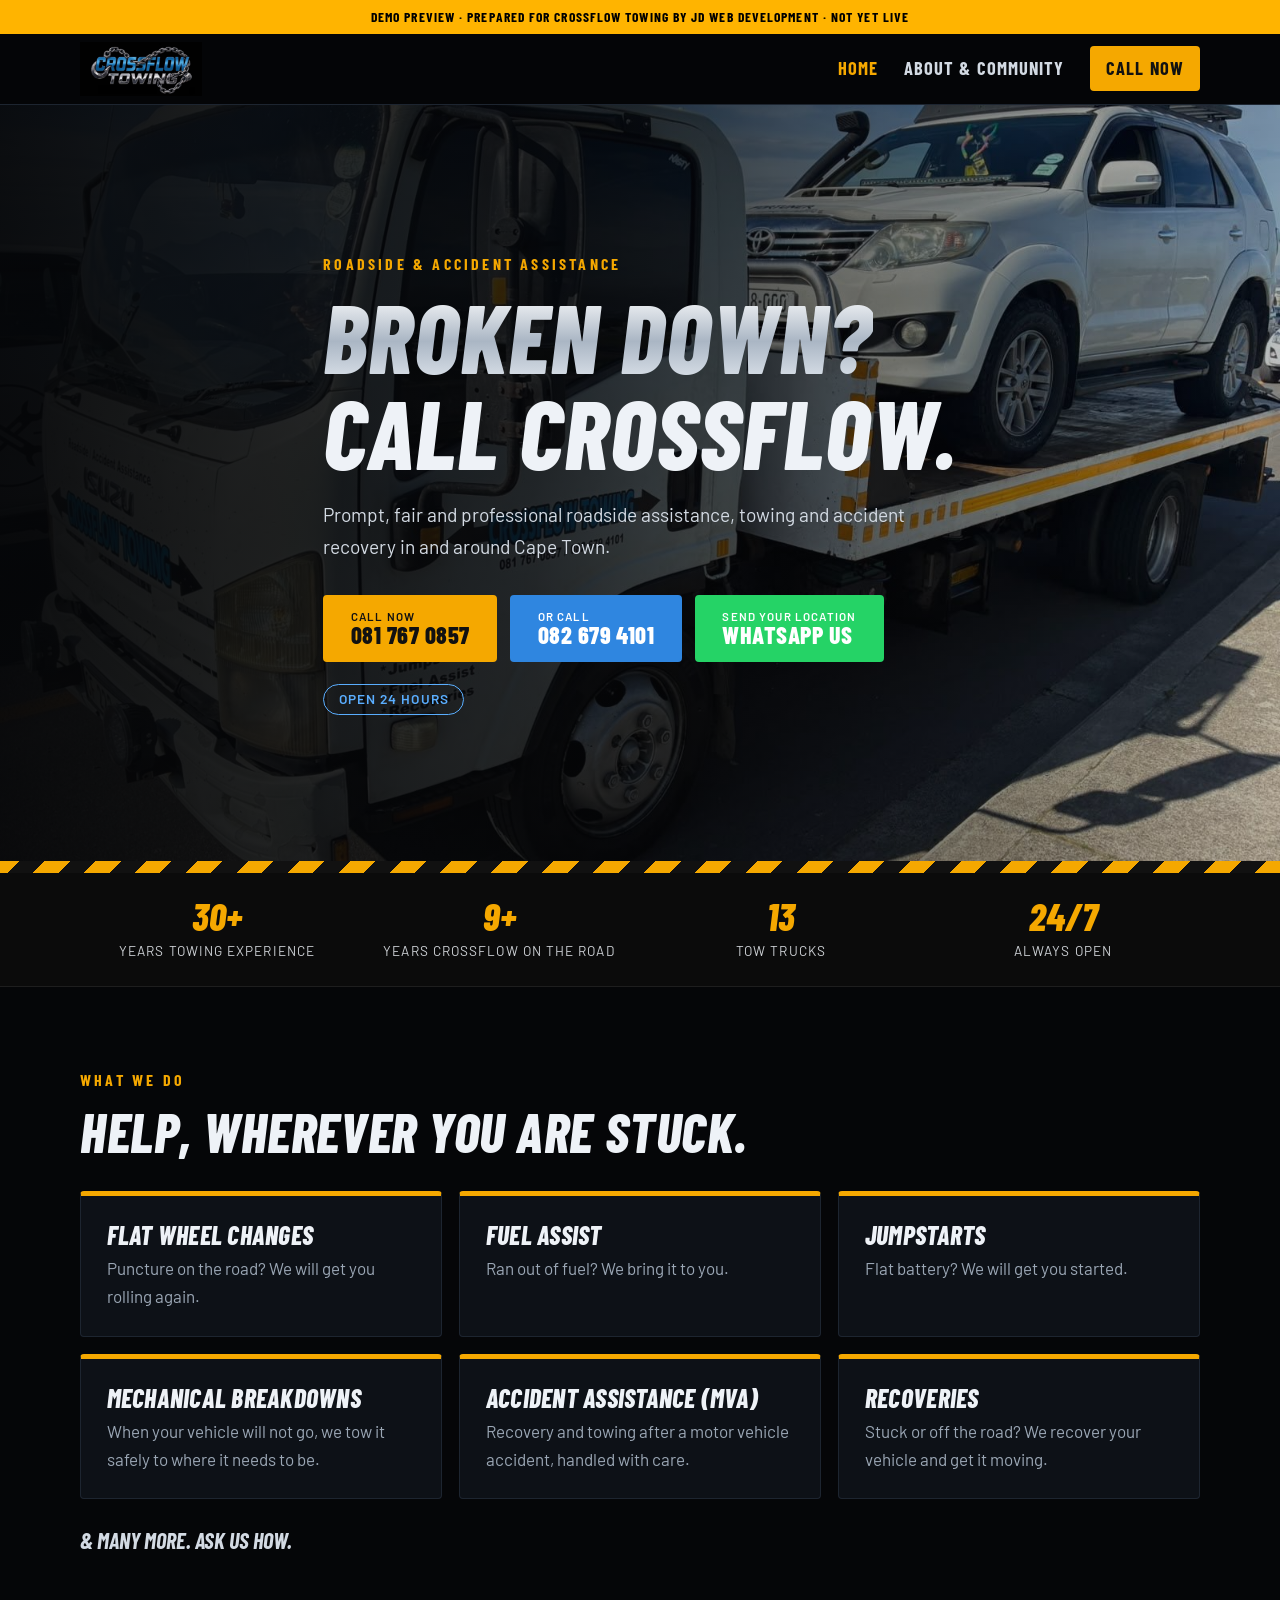
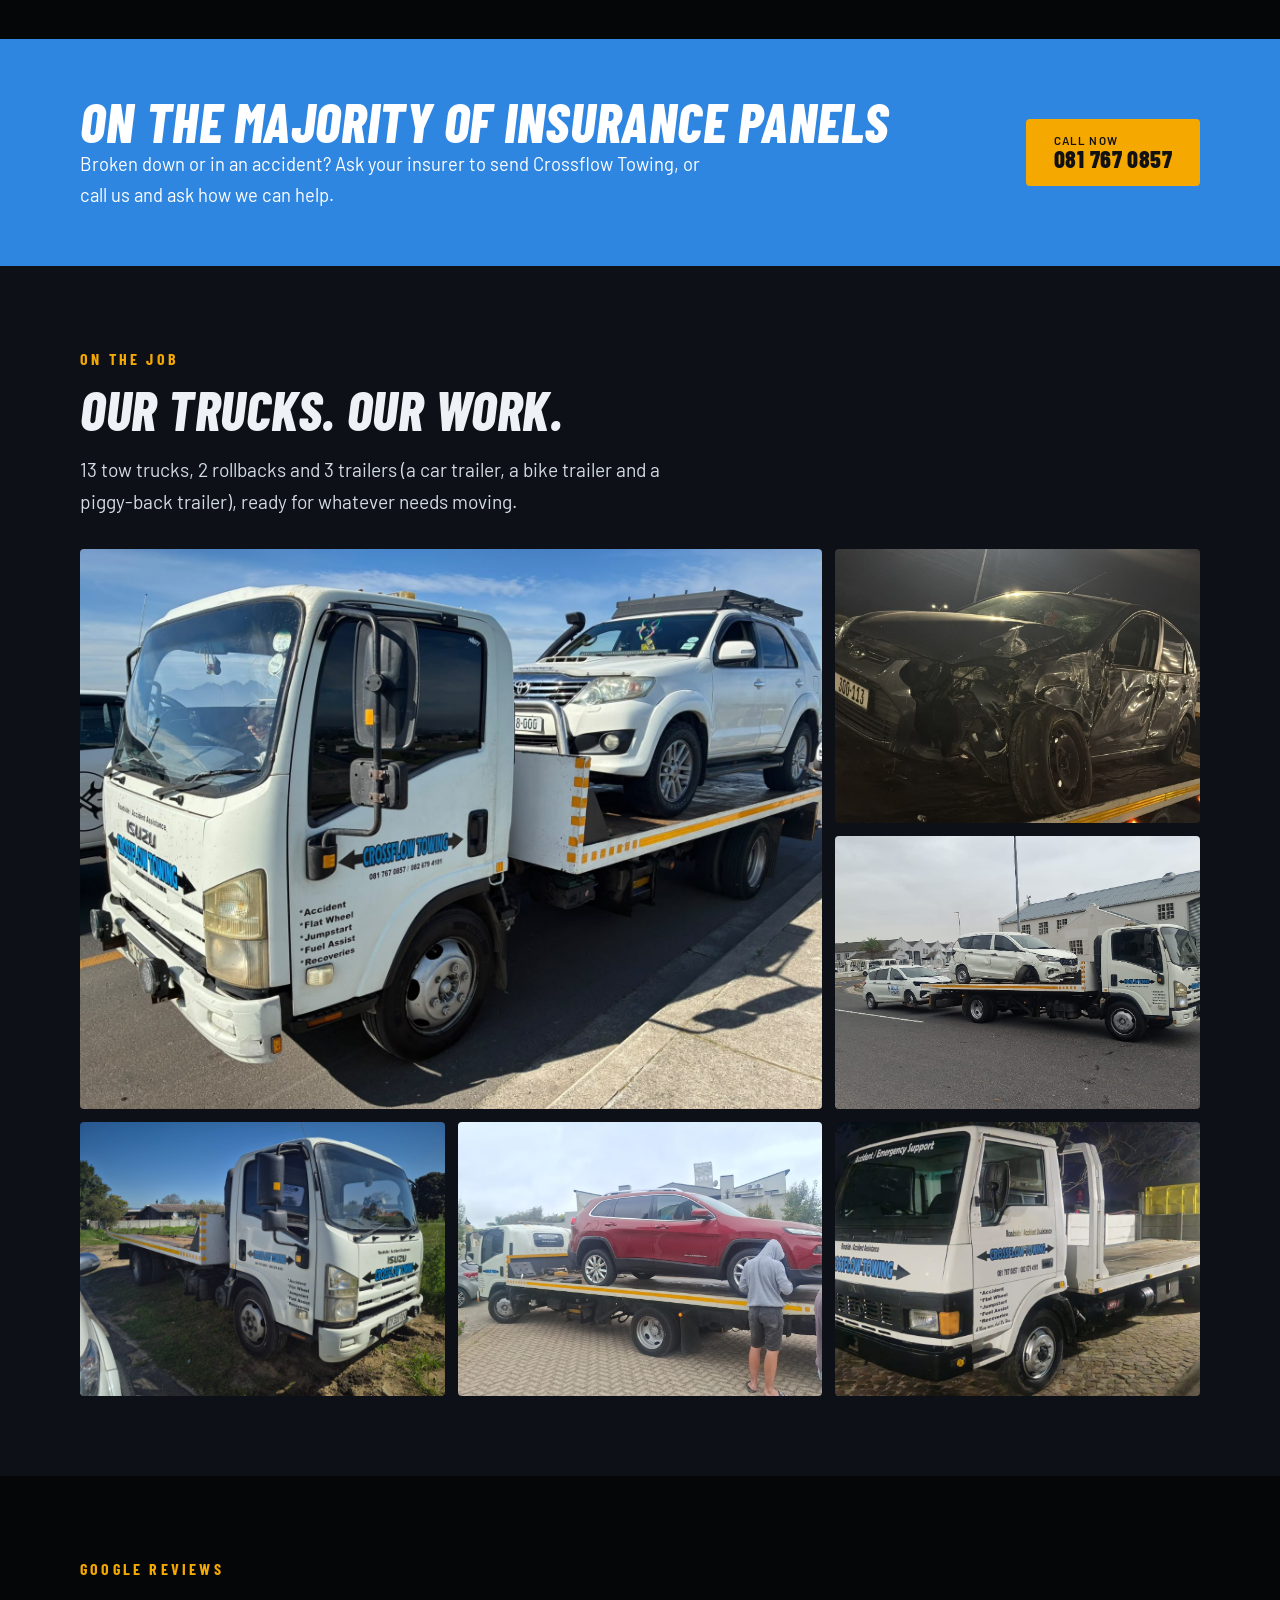
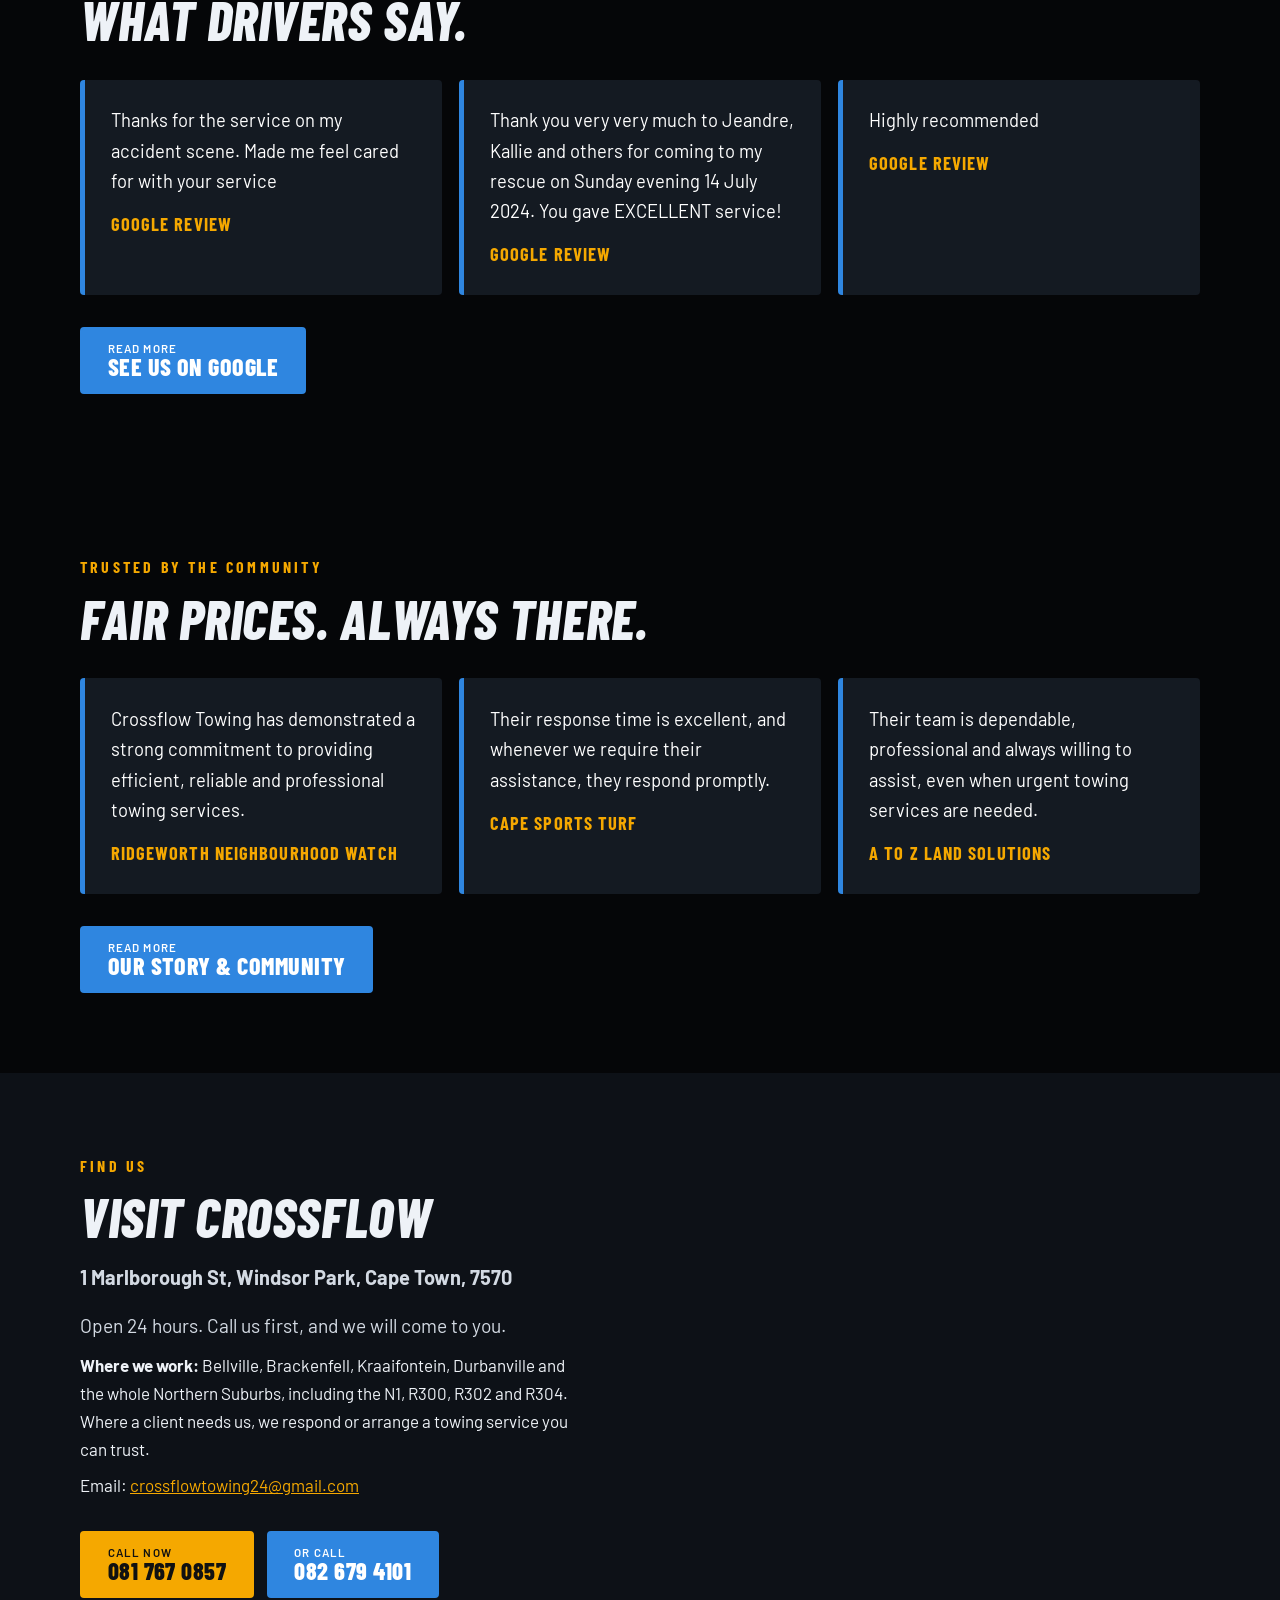
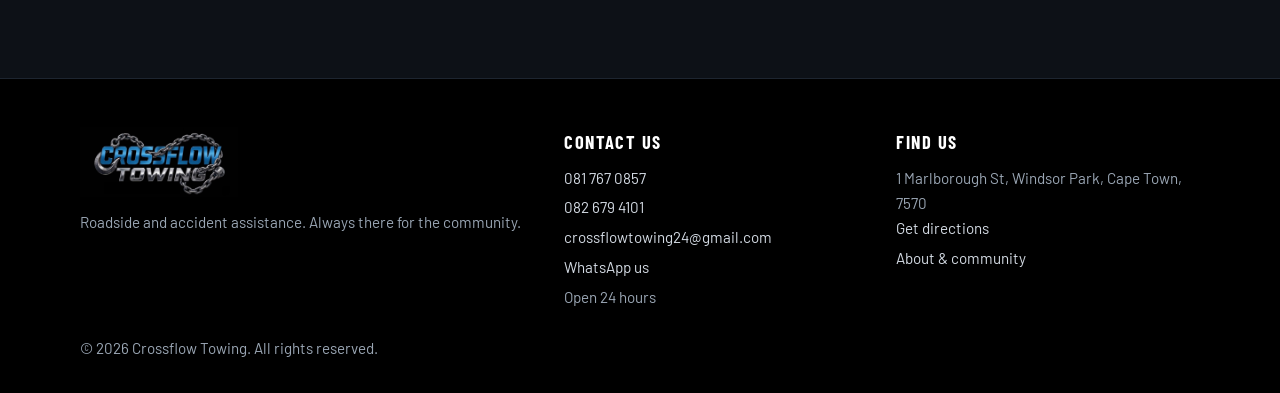
<file: index.html>
<!DOCTYPE html>
<html lang="en"><head><meta charset="utf-8"><meta name="viewport" content="width=device-width, initial-scale=1">
<title>Crossflow Towing | Roadside & Accident Assistance, Cape Town</title><meta name="description" content="Crossflow Towing: roadside assistance, towing, flat wheels, fuel assist, jumpstarts, mechanical breakdowns and accident recovery in Cape Town and the Northern Suburbs. On the majority of insurance panels."><link rel="icon" href="logo.png">
<meta property="og:type" content="website"><meta property="og:title" content="Crossflow Towing | 24-hour roadside & accident assistance"><meta property="og:description" content="Towing, jumpstarts, fuel assist, flat wheels and accident recovery in Cape Town. Open 24 hours. On the majority of insurance panels."><meta property="og:url" content="https://crossflow-towing.jamiedreyer7.workers.dev/"><meta property="og:image" content="https://crossflow-towing.jamiedreyer7.workers.dev/truck-hero.jpg"><meta name="twitter:card" content="summary_large_image"><meta name="theme-color" content="#000000">
<link rel="preconnect" href="https://fonts.googleapis.com"><link rel="preconnect" href="https://fonts.gstatic.com" crossorigin>
<link href="https://fonts.googleapis.com/css2?family=Barlow+Condensed:ital,wght@0,700;1,700;1,800&family=Barlow:wght@400;600&display=swap" rel="stylesheet">
<link rel="stylesheet" href="style.css"></head><body>
<!-- DEMO RIBBON START: delete this block at launch -->
<div style="background:#ffb400;color:#000;text-align:center;font-family:var(--head);font-weight:700;letter-spacing:.08em;text-transform:uppercase;font-size:.85rem;line-height:1.3;padding:.5rem 1rem">Demo preview &middot; Prepared for Crossflow Towing by JD Web Development &middot; Not yet live</div>
<!-- DEMO RIBBON END -->
<header><div class="wrap"><a href="index.html" aria-label="Crossflow Towing home"><img src="logo.png" alt="Crossflow Towing"></a>
<nav><a href="index.html" aria-current="page" class="keep">Home</a><a href="about.html" class="keep">About &amp; community</a><a class="call" href="tel:+27817670857">Call now</a></nav></div></header>
<main>
<div class="hero"><div class="wrap"><span class="eyebrow">Roadside &amp; accident assistance</span>
<h1><span class="chrome">Broken down?</span><br>Call Crossflow.</h1>
<p class="lead">Prompt, fair and professional roadside assistance, towing and accident recovery in and around Cape Town.</p>
<div class="cta"><a class="btn" href="tel:+27817670857"><small>Call now</small>081 767 0857</a><a class="btn blue" href="tel:+27826794101"><small>Or call</small>082 679 4101</a><a class="btn" href="https://wa.me/27817670857?text=Hi%20Crossflow%2C%20I%20need%20roadside%20assistance.%20I%27ll%20send%20my%20location%20pin." target="_blank" rel="noopener" style="background:#25D366;color:#fff;border-color:#25D366"><small>Send your location</small>WhatsApp us</a></div><span class="badge">Open 24 hours</span></div></div>
<div class="hazard"></div>
<div style="background:#0b0b0b;border-bottom:1px solid rgba(255,255,255,.08)"><div class="wrap" style="display:grid;grid-template-columns:repeat(auto-fit,minmax(130px,1fr));gap:.5rem;padding-top:1.1rem;padding-bottom:1.1rem"><div style="text-align:center;padding:.4rem .5rem"><div style="font-family:var(--head);font-size:2.4rem;line-height:1;font-weight:800;font-style:italic;color:var(--amber)">30+</div><div style="font-size:.85rem;letter-spacing:.08em;text-transform:uppercase;opacity:.85;margin-top:.3rem">Years towing experience</div></div><div style="text-align:center;padding:.4rem .5rem"><div style="font-family:var(--head);font-size:2.4rem;line-height:1;font-weight:800;font-style:italic;color:var(--amber)">9+</div><div style="font-size:.85rem;letter-spacing:.08em;text-transform:uppercase;opacity:.85;margin-top:.3rem">Years Crossflow on the road</div></div><div style="text-align:center;padding:.4rem .5rem"><div style="font-family:var(--head);font-size:2.4rem;line-height:1;font-weight:800;font-style:italic;color:var(--amber)">13</div><div style="font-size:.85rem;letter-spacing:.08em;text-transform:uppercase;opacity:.85;margin-top:.3rem">Tow trucks</div></div><div style="text-align:center;padding:.4rem .5rem"><div style="font-family:var(--head);font-size:2.4rem;line-height:1;font-weight:800;font-style:italic;color:var(--amber)">24/7</div><div style="font-size:.85rem;letter-spacing:.08em;text-transform:uppercase;opacity:.85;margin-top:.3rem">Always open</div></div></div></div>
<section><div class="wrap"><span class="eyebrow">What we do</span><h2>Help, wherever you are stuck.</h2>
<div class="grid3">
<div class="card"><h3>Flat wheel changes</h3><p>Puncture on the road? We will get you rolling again.</p></div>
<div class="card"><h3>Fuel assist</h3><p>Ran out of fuel? We bring it to you.</p></div>
<div class="card"><h3>Jumpstarts</h3><p>Flat battery? We will get you started.</p></div>
<div class="card"><h3>Mechanical breakdowns</h3><p>When your vehicle will not go, we tow it safely to where it needs to be.</p></div>
<div class="card"><h3>Accident assistance (MVA)</h3><p>Recovery and towing after a motor vehicle accident, handled with care.</p></div>
<div class="card"><h3>Recoveries</h3><p>Stuck or off the road? We recover your vehicle and get it moving.</p></div>
</div><p class="more">&amp; many more. Ask us how.</p></div></section>
<div class="band"><div class="wrap"><div><h2>On the majority of insurance panels</h2><p>Broken down or in an accident? Ask your insurer to send Crossflow Towing, or call us and ask how we can help.</p></div>
<a class="btn" href="tel:+27817670857"><small>Call now</small>081 767 0857</a></div></div>
<section class="panel"><div class="wrap"><span class="eyebrow">On the job</span><h2>Our trucks. Our work.</h2>
<p class="lead" style="margin-bottom:1.2rem">13 tow trucks, 2 rollbacks and 3 trailers (a car trailer, a bike trailer and a piggy-back trailer), ready for whatever needs moving.</p>
<div class="gallery">
<img src="truck-hero.jpg" alt="Crossflow Towing flatbed truck carrying a white Toyota Fortuner" loading="lazy">
<img src="accident-night.jpg" alt="Accident-damaged car recovered at night on a Crossflow Towing flatbed" loading="lazy">
<img src="two-cars.jpg" alt="Crossflow Towing truck carrying two vehicles" loading="lazy">
<img src="fleet-isuzu.jpg" alt="Crossflow Towing Isuzu flatbed truck" loading="lazy">
<img src="suv-recovery.jpg" alt="Crossflow Towing truck transporting a red Jeep Cherokee" loading="lazy">
<img src="fleet-tata.jpg" alt="Crossflow Towing Tata flatbed truck" loading="lazy">
</div></div></section>
<section><div class="wrap"><span class="eyebrow">Google reviews</span><h2>What drivers say.</h2>
<div class="trust">
<div class="quote"><p>Thanks for the service on my accident scene. Made me feel cared for with your service</p><cite>Google review</cite></div>
<div class="quote"><p>Thank you very very much to Jeandre, Kallie and others for coming to my rescue on Sunday evening 14 July 2024. You gave EXCELLENT service!</p><cite>Google review</cite></div>
<div class="quote"><p>Highly recommended</p><cite>Google review</cite></div></div>
<div class="cta"><a class="btn blue" href="https://www.google.com/maps/search/?api=1&amp;query=Crossflow+Towing&amp;query_place_id=ChIJxw__L81RzB0R3WrEy9-el8g" target="_blank" rel="noopener"><small>Read more</small>See us on Google</a></div></div></section>
<section><div class="wrap"><span class="eyebrow">Trusted by the community</span><h2>Fair prices. Always there.</h2>
<div class="trust"><div class="quote"><p>Crossflow Towing has demonstrated a strong commitment to providing efficient, reliable and professional towing services.</p><cite>Ridgeworth Neighbourhood Watch</cite></div>
<div class="quote"><p>Their response time is excellent, and whenever we require their assistance, they respond promptly.</p><cite>Cape Sports Turf</cite></div>
<div class="quote"><p>Their team is dependable, professional and always willing to assist, even when urgent towing services are needed.</p><cite>A to Z Land Solutions</cite></div></div>
<div class="cta"><a class="btn blue" href="about.html"><small>Read more</small>Our story &amp; community</a></div></div></section>
<section class="panel" id="find"><div class="wrap find"><div><span class="eyebrow">Find us</span><h2>Visit Crossflow</h2>
<address><strong>1 Marlborough St, Windsor Park, Cape Town, 7570</strong></address><p class="lead">Open 24 hours. Call us first, and we will come to you.</p>
<p style="margin-top:.6rem"><strong>Where we work:</strong> Bellville, Brackenfell, Kraaifontein, Durbanville and the whole Northern Suburbs, including the N1, R300, R302 and R304. Where a client needs us, we respond or arrange a towing service you can trust.</p>
<p style="margin-top:.5rem">Email: <a href="mailto:crossflowtowing24@gmail.com" style="color:var(--amber);word-break:break-all">crossflowtowing24@gmail.com</a></p><div class="cta"><a class="btn" href="tel:+27817670857"><small>Call now</small>081 767 0857</a><a class="btn blue" href="tel:+27826794101"><small>Or call</small>082 679 4101</a></div></div>
<iframe class="map" title="Map showing Crossflow Towing at 1 Marlborough St, Windsor Park" loading="lazy" referrerpolicy="no-referrer-when-downgrade" src="https://www.google.com/maps?q=Crossflow+Towing%2C+1+Marlborough+St%2C+Windsor+Park%2C+Cape+Town%2C+7570&amp;output=embed"></iframe></div></section>
</main>
<footer><div class="wrap"><div class="fgrid">
<div><img src="logo.png" alt="Crossflow Towing"><p>Roadside and accident assistance. Always there for the community.</p></div>
<div><h4>Contact us</h4><a href="tel:+27817670857">081 767 0857</a><a href="tel:+27826794101">082 679 4101</a><a href="mailto:crossflowtowing24@gmail.com" style="word-break:break-all">crossflowtowing24@gmail.com</a><a href="https://wa.me/27817670857?text=Hi%20Crossflow%2C%20I%20need%20roadside%20assistance.%20I%27ll%20send%20my%20location%20pin." target="_blank" rel="noopener">WhatsApp us</a><p>Open 24 hours</p></div>
<div><h4>Find us</h4><p>1 Marlborough St, Windsor Park, Cape Town, 7570</p><a href="https://www.google.com/maps/search/?api=1&amp;query=Crossflow+Towing&amp;query_place_id=ChIJxw__L81RzB0R3WrEy9-el8g" target="_blank" rel="noopener">Get directions</a><a href="about.html">About &amp; community</a></div>
</div><p>&copy; <span id="yr">2026</span> Crossflow Towing. All rights reserved.</p></div></footer>
<div class="callbar"><a href="tel:+27817670857">Call 081 767 0857</a><a href="https://wa.me/27817670857?text=Hi%20Crossflow%2C%20I%20need%20roadside%20assistance.%20I%27ll%20send%20my%20location%20pin." target="_blank" rel="noopener" style="background:#25D366;color:#fff">WhatsApp us</a></div>
<script>document.getElementById("yr").textContent=new Date().getFullYear();</script></body></html>
</file>
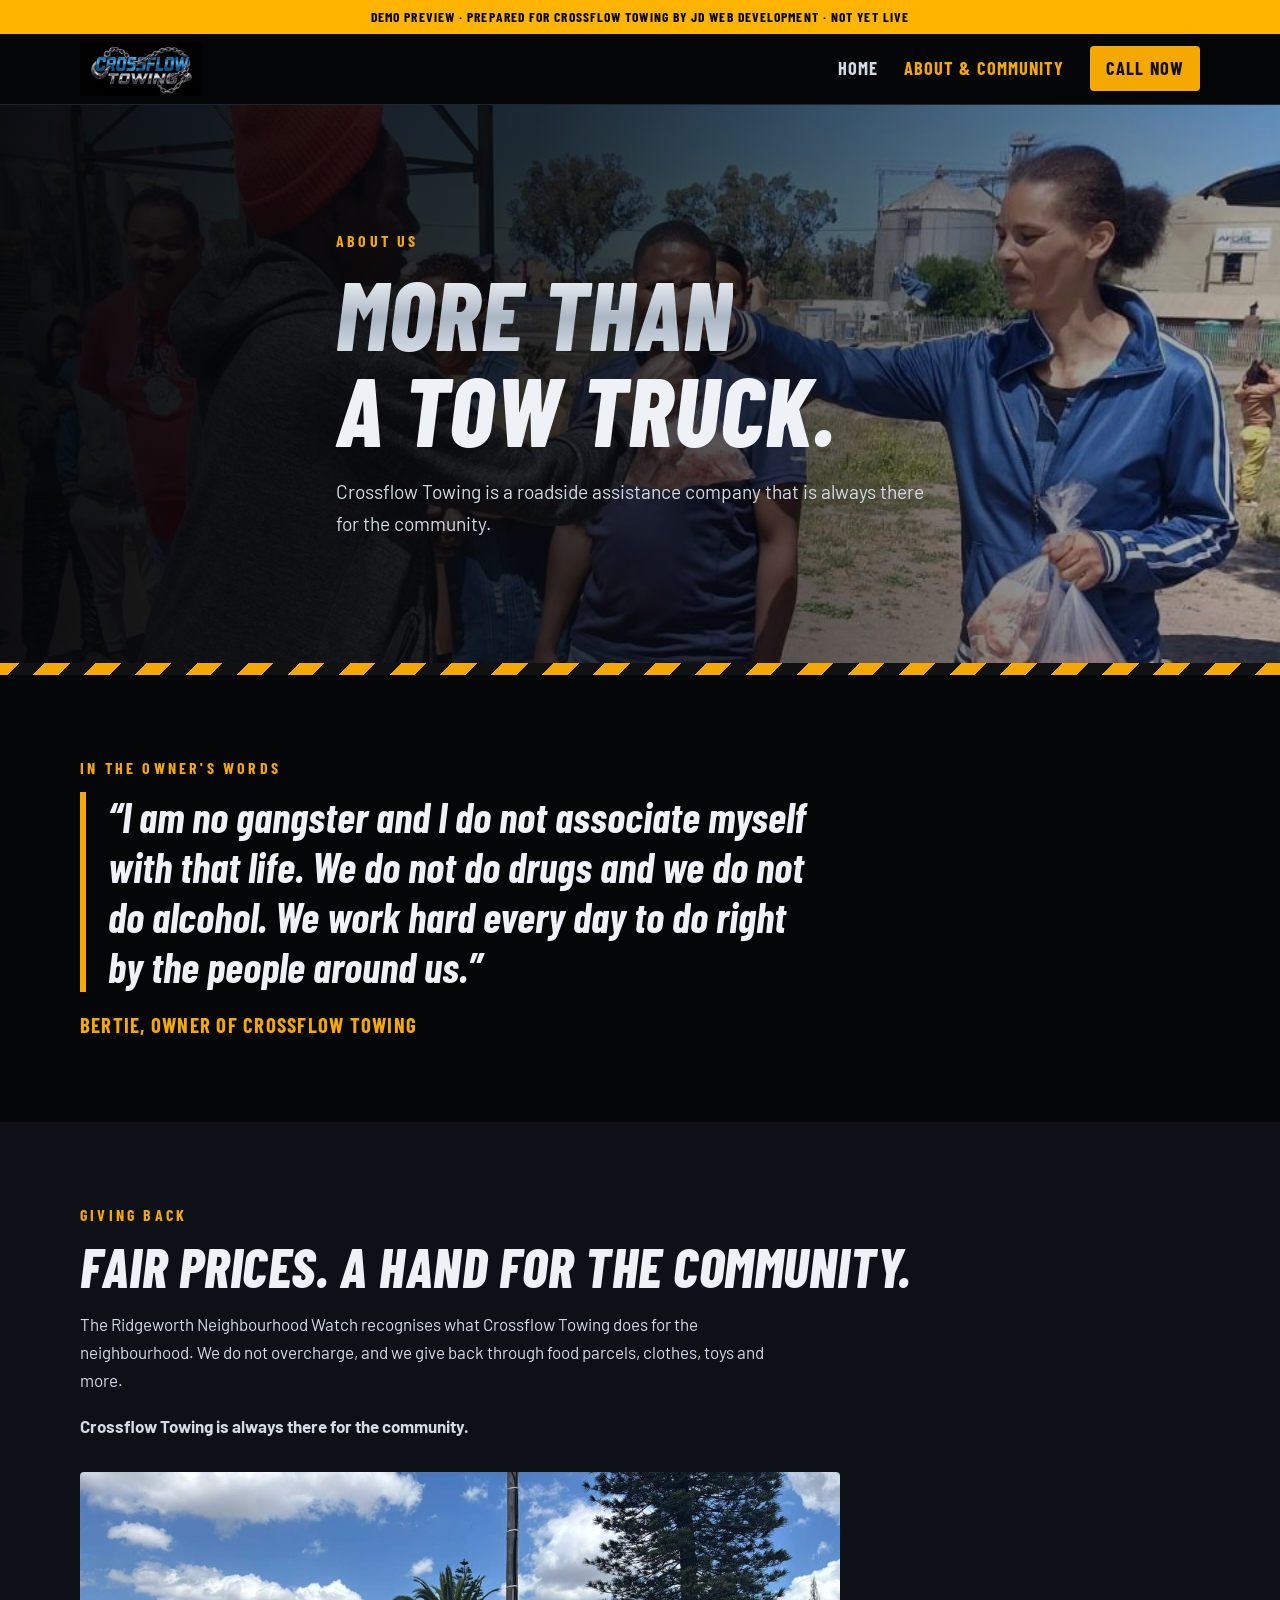
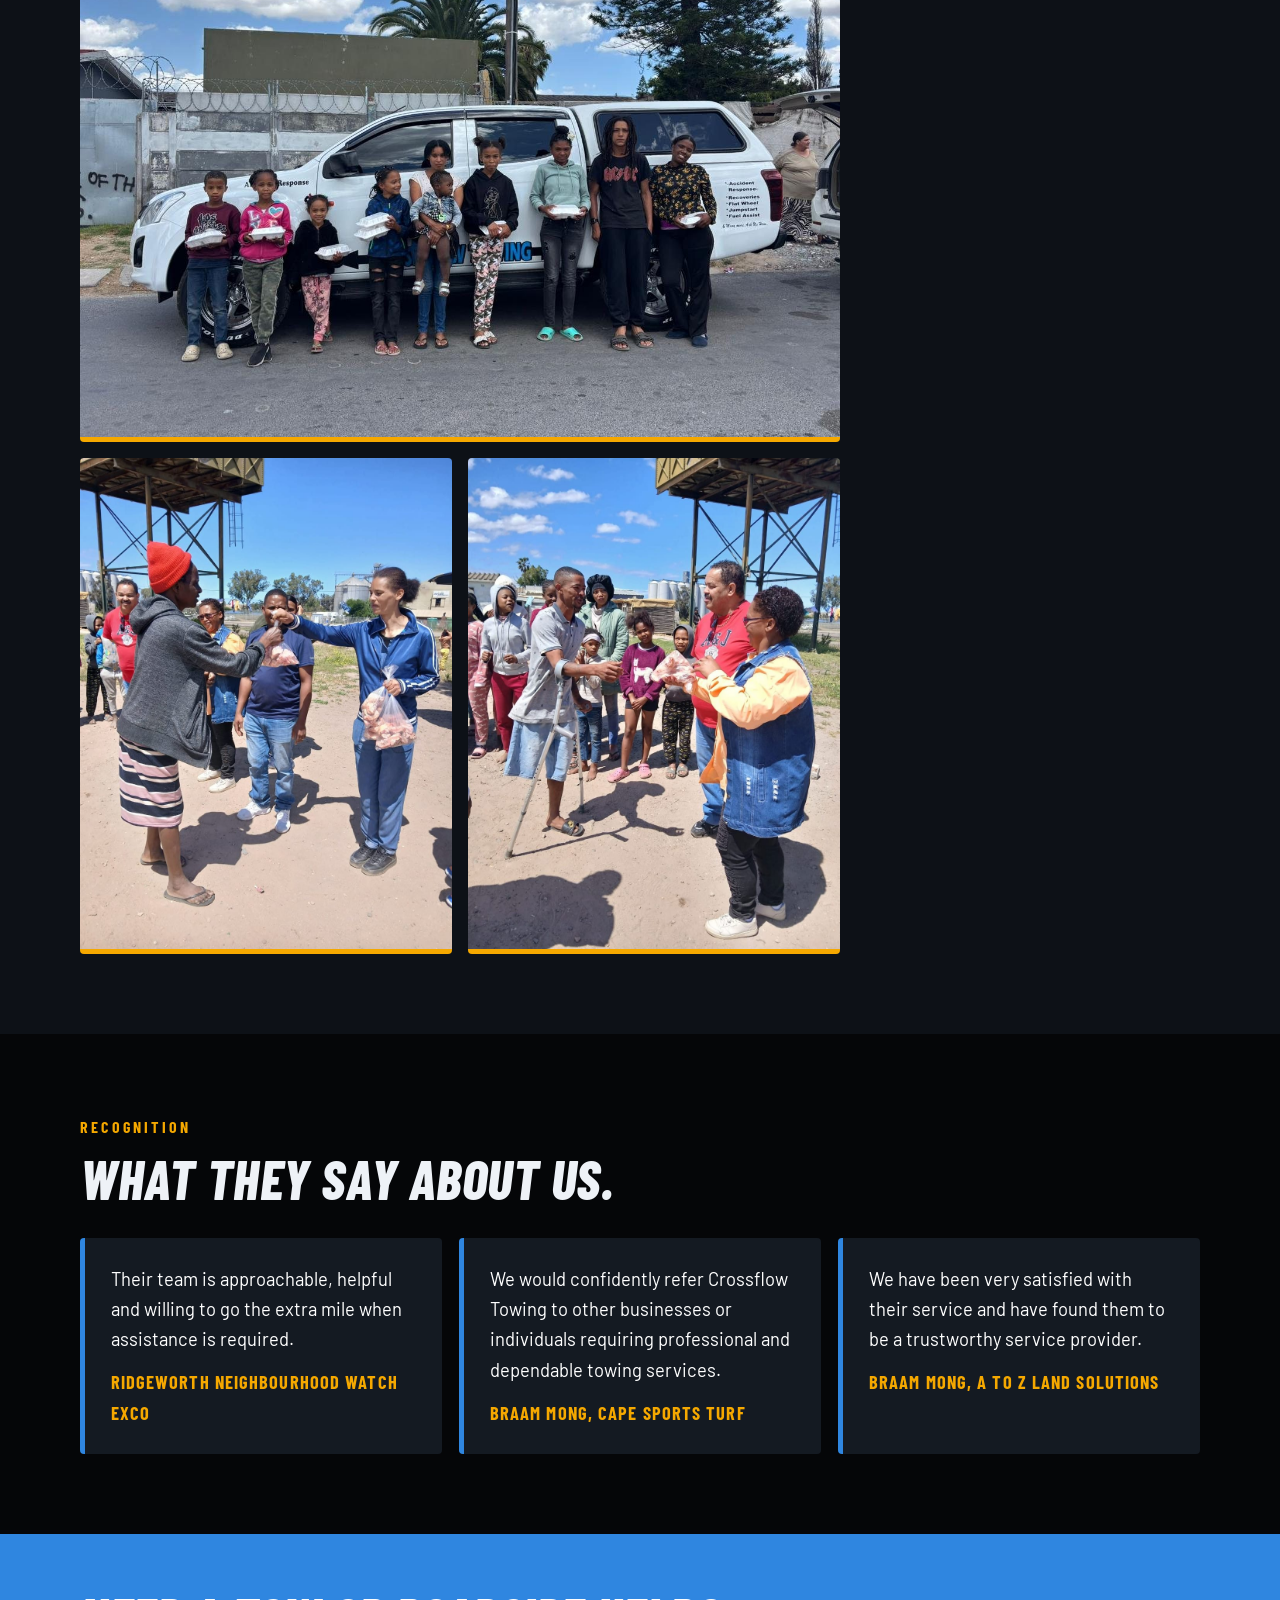
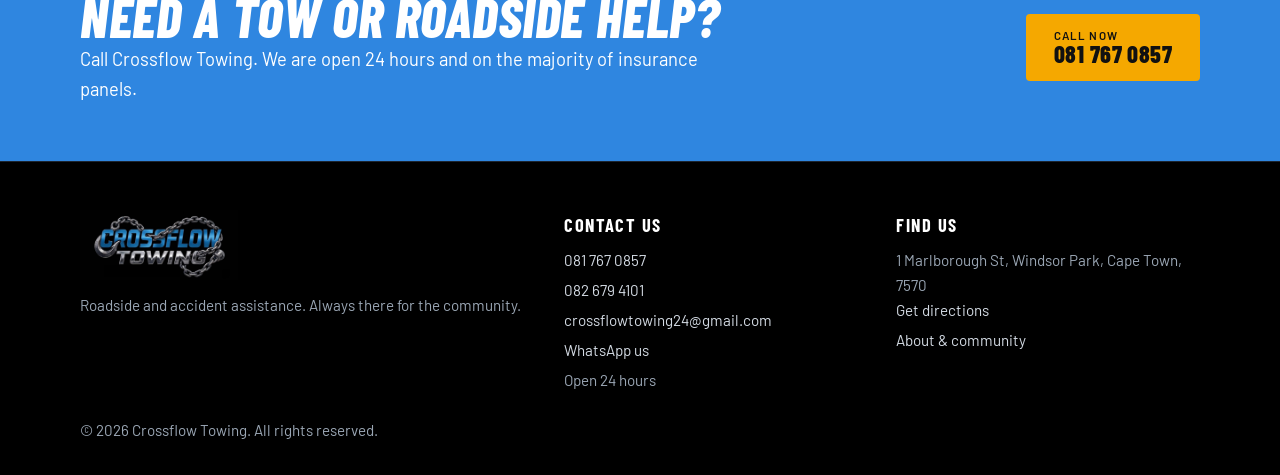
<file: about.html>
<!DOCTYPE html>
<html lang="en"><head><meta charset="utf-8"><meta name="viewport" content="width=device-width, initial-scale=1">
<title>About Us & Community | Crossflow Towing</title><meta name="description" content="Crossflow Towing is a roadside assistance company that gives back to the community through food parcels, clothes and toys, and is recommended by the Ridgeworth Neighbourhood Watch."><link rel="icon" href="logo.png">
<meta property="og:type" content="website"><meta property="og:title" content="About Crossflow Towing | Always there for the community"><meta property="og:description" content="More than a tow truck: fair prices, and food parcels, clothes and toys for the community."><meta property="og:url" content="https://crossflow-towing.jamiedreyer7.workers.dev/about.html"><meta property="og:image" content="https://crossflow-towing.jamiedreyer7.workers.dev/truck-hero.jpg"><meta name="twitter:card" content="summary_large_image"><meta name="theme-color" content="#000000">
<link rel="preconnect" href="https://fonts.googleapis.com"><link rel="preconnect" href="https://fonts.gstatic.com" crossorigin>
<link href="https://fonts.googleapis.com/css2?family=Barlow+Condensed:ital,wght@0,700;1,700;1,800&family=Barlow:wght@400;600&display=swap" rel="stylesheet">
<link rel="stylesheet" href="style.css"></head><body>
<!-- DEMO RIBBON START: delete this block at launch -->
<div style="background:#ffb400;color:#000;text-align:center;font-family:var(--head);font-weight:700;letter-spacing:.08em;text-transform:uppercase;font-size:.85rem;line-height:1.3;padding:.5rem 1rem">Demo preview &middot; Prepared for Crossflow Towing by JD Web Development &middot; Not yet live</div>
<!-- DEMO RIBBON END -->
<header><div class="wrap"><a href="index.html" aria-label="Crossflow Towing home"><img src="logo.png" alt="Crossflow Towing"></a>
<nav><a href="index.html" class="keep">Home</a><a href="about.html" aria-current="page" class="keep">About &amp; community</a><a class="call" href="tel:+27817670857">Call now</a></nav></div></header>
<main>
<div class="hero" style="min-height:62vh;background-image:url(community-1.jpg);background-position:center 30%"><div class="wrap"><span class="eyebrow">About us</span>
<h1><span class="chrome">More than</span><br>a tow truck.</h1>
<p class="lead">Crossflow Towing is a roadside assistance company that is always there for the community.</p></div></div>
<div class="hazard"></div>
<section><div class="wrap"><span class="eyebrow">In the owner's words</span>
<p class="big">&ldquo;I am no gangster and I do not associate myself with that life. We do not do drugs and we do not do alcohol. We work hard every day to do right by the people around us.&rdquo;</p>
<p style="margin-top:1rem;color:var(--amber);font-family:var(--head);font-size:1.3rem;letter-spacing:.06em;text-transform:uppercase;font-weight:700">Bertie, owner of Crossflow Towing</p></div></section>
<section class="panel"><div class="wrap"><span class="eyebrow">Giving back</span><h2>Fair prices. A hand for the community.</h2>
<div class="prose"><p>The Ridgeworth Neighbourhood Watch recognises what Crossflow Towing does for the neighbourhood. We do not overcharge, and we give back through food parcels, clothes, toys and more.</p>
<p><strong>Crossflow Towing is always there for the community.</strong></p></div>
<div class="pics"><img class="wide" src="community-3.jpg" alt="Children and community members with food parcels in front of a Crossflow Towing vehicle" loading="lazy"><img src="community-1.jpg" alt="Crossflow Towing team handing out food parcels to the community" loading="lazy"><img src="community-2.jpg" alt="Community members receiving food from the Crossflow Towing team" loading="lazy"></div></div></section>
<section><div class="wrap"><span class="eyebrow">Recognition</span><h2>What they say about us.</h2>
<div class="trust">
<div class="quote"><p>Their team is approachable, helpful and willing to go the extra mile when assistance is required.</p><cite>Ridgeworth Neighbourhood Watch Exco</cite></div>
<div class="quote"><p>We would confidently refer Crossflow Towing to other businesses or individuals requiring professional and dependable towing services.</p><cite>Braam Mong, Cape Sports Turf</cite></div>
<div class="quote"><p>We have been very satisfied with their service and have found them to be a trustworthy service provider.</p><cite>Braam Mong, A to Z Land Solutions</cite></div></div></div></section>
<div class="band"><div class="wrap"><div><h2>Need a tow or roadside help?</h2><p>Call Crossflow Towing. We are open 24 hours and on the majority of insurance panels.</p></div>
<a class="btn" href="tel:+27817670857"><small>Call now</small>081 767 0857</a></div></div>
</main>
<footer><div class="wrap"><div class="fgrid">
<div><img src="logo.png" alt="Crossflow Towing"><p>Roadside and accident assistance. Always there for the community.</p></div>
<div><h4>Contact us</h4><a href="tel:+27817670857">081 767 0857</a><a href="tel:+27826794101">082 679 4101</a><a href="mailto:crossflowtowing24@gmail.com" style="word-break:break-all">crossflowtowing24@gmail.com</a><a href="https://wa.me/27817670857?text=Hi%20Crossflow%2C%20I%20need%20roadside%20assistance.%20I%27ll%20send%20my%20location%20pin." target="_blank" rel="noopener">WhatsApp us</a><p>Open 24 hours</p></div>
<div><h4>Find us</h4><p>1 Marlborough St, Windsor Park, Cape Town, 7570</p><a href="https://www.google.com/maps/search/?api=1&amp;query=Crossflow+Towing&amp;query_place_id=ChIJxw__L81RzB0R3WrEy9-el8g" target="_blank" rel="noopener">Get directions</a><a href="about.html">About &amp; community</a></div>
</div><p>&copy; <span id="yr">2026</span> Crossflow Towing. All rights reserved.</p></div></footer>
<div class="callbar"><a href="tel:+27817670857">Call 081 767 0857</a><a href="https://wa.me/27817670857?text=Hi%20Crossflow%2C%20I%20need%20roadside%20assistance.%20I%27ll%20send%20my%20location%20pin." target="_blank" rel="noopener" style="background:#25D366;color:#fff">WhatsApp us</a></div>
<script>document.getElementById("yr").textContent=new Date().getFullYear();</script></body></html>
</file>
<file: style.css>
:root{--black:#050608;--panel:#0d1117;--panel2:#141a22;--blue:#2f86e0;--blue2:#5aaeff;--silver:#d3dae3;--muted:#9aa6b4;--amber:#f5a800;
--head:'Barlow Condensed','Arial Narrow',Impact,sans-serif;--body:'Barlow','Segoe UI',Arial,sans-serif}
*{box-sizing:border-box;margin:0}
html{scroll-behavior:smooth}
body{background:var(--black);color:#eef2f7;font-family:var(--body);font-size:1.0625rem;line-height:1.65;padding-bottom:72px}
img{max-width:100%;display:block}a{color:inherit}
:focus-visible{outline:3px solid var(--amber);outline-offset:3px}
.wrap{max-width:1160px;margin:0 auto;padding:0 1.25rem}
h1,h2,h3{font-family:var(--head);text-transform:uppercase;font-style:italic;font-weight:800;line-height:1;letter-spacing:.01em}
h1{font-size:clamp(3rem,10vw,6rem)}
h2{font-size:clamp(2.1rem,5.5vw,3.4rem);margin-bottom:1rem}
h3{font-size:1.6rem;margin-bottom:.4rem}
.chrome{background:linear-gradient(180deg,#fff 10%,#aab6c4 55%,#e9eef4 100%);-webkit-background-clip:text;background-clip:text;color:transparent}
.eyebrow{display:block;font-family:var(--head);font-weight:700;letter-spacing:.2em;text-transform:uppercase;color:var(--amber);font-size:1rem;margin-bottom:.7rem}
.lead{color:var(--silver);font-size:1.2rem;max-width:38rem}
.hazard{height:12px;background:repeating-linear-gradient(-45deg,var(--amber) 0 18px,#111 18px 36px)}
.btn{display:inline-flex;flex-direction:column;background:var(--amber);color:#111;text-decoration:none;font-family:var(--head);font-weight:800;font-size:1.5rem;text-transform:uppercase;letter-spacing:.02em;line-height:1.05;padding:.8rem 1.6rem;border-radius:4px;border:2px solid var(--amber);transition:background .15s,color .15s}
.btn small{font-family:var(--body);font-weight:600;font-size:.72rem;letter-spacing:.1em}
.btn:hover{background:transparent;color:var(--amber)}
.btn.blue{background:var(--blue);border-color:var(--blue);color:#fff}.btn.blue:hover{background:transparent;color:var(--blue2);border-color:var(--blue2)}
.cta{display:flex;flex-wrap:wrap;gap:.8rem;margin-top:2rem}

header{position:sticky;top:0;z-index:50;background:rgba(5,6,8,.94);backdrop-filter:blur(8px);border-bottom:1px solid #1d2530}
header .wrap{display:flex;align-items:center;justify-content:space-between;gap:1rem;min-height:70px}
header img{height:54px;width:auto}
nav{display:flex;align-items:center;gap:1.6rem}
nav a{text-decoration:none;font-family:var(--head);font-weight:700;font-size:1.15rem;letter-spacing:.06em;text-transform:uppercase;color:var(--silver)}
nav a:hover,nav a[aria-current]{color:var(--amber)}
nav .call{background:var(--amber);color:#111;padding:.45rem 1rem;border-radius:4px}nav .call:hover{background:#fff;color:#111}
@media(max-width:640px){nav a:not(.call){display:none}nav a.keep{display:inline}header img{height:44px}}

.hero{position:relative;min-height:84vh;display:flex;align-items:center;background:#000 url(truck-hero.jpg) center/cover;overflow:hidden}
.hero::before{content:"";position:absolute;inset:0;background:linear-gradient(90deg,rgba(5,6,8,.96) 0%,rgba(5,6,8,.82) 42%,rgba(5,6,8,.25) 100%)}
.hero .wrap{position:relative;padding-block:4rem}
.hero .lead{margin-top:1.2rem}
.badge{display:inline-block;margin-top:1.4rem;border:1px solid var(--blue2);color:var(--blue2);padding:.2rem .9rem;border-radius:999px;font-weight:600;font-size:.85rem;letter-spacing:.08em;text-transform:uppercase}

section{padding:5rem 0}
.grid3{display:grid;gap:1.1rem;margin-top:2rem}
.card{background:var(--panel);border:1px solid #1d2530;border-top:5px solid var(--amber);padding:1.6rem;border-radius:4px}
.card .n{font-family:var(--head);font-weight:800;color:var(--blue2);font-size:1.1rem;letter-spacing:.12em}
.card p{color:var(--muted)}
.more{margin-top:1.4rem;color:var(--silver);font-family:var(--head);font-size:1.4rem;text-transform:uppercase;font-style:italic;font-weight:700}
.band{background:var(--blue);color:#fff;padding:3.5rem 0}
.band .wrap{display:grid;gap:1.2rem;align-items:center}
.band h2{margin:0}.band p{font-size:1.15rem;max-width:40rem}
.gallery{display:grid;grid-template-columns:1fr;gap:.8rem;margin-top:2rem}
.gallery img{width:100%;height:100%;object-fit:cover;border-radius:4px;aspect-ratio:4/3}
.panel{background:var(--panel)}
.trust{display:grid;gap:1.1rem;margin-top:2rem}
.quote{background:var(--panel2);border-left:5px solid var(--blue);padding:1.6rem;border-radius:4px}
.quote p{font-size:1.15rem;color:#fff}.quote cite{display:block;margin-top:.8rem;font-style:normal;color:var(--amber);font-family:var(--head);font-size:1.15rem;letter-spacing:.06em;text-transform:uppercase;font-weight:700}
.big{font-family:var(--head);font-style:italic;font-weight:700;font-size:clamp(1.7rem,4.2vw,2.6rem);line-height:1.2;text-transform:none;border-left:6px solid var(--amber);padding-left:1.4rem;max-width:46rem}
.prose{max-width:44rem;color:var(--silver)}.prose p{margin-bottom:1.1rem}
.find{display:grid;gap:2rem;align-items:start}
.find address{font-style:normal;font-size:1.25rem;color:var(--silver);margin:.6rem 0 1rem}
.map{width:100%;height:360px;border:0;border-radius:4px;filter:grayscale(.35) contrast(1.05)}
.pics{display:grid;grid-template-columns:repeat(2,1fr);gap:1rem;margin-top:2rem;max-width:760px}
.pics img.wide{grid-column:1/-1;aspect-ratio:4/3}
.pics img{width:100%;aspect-ratio:3/4;object-fit:cover;border-radius:4px;border-bottom:5px solid var(--amber)}
footer{background:#000;border-top:1px solid #1d2530;padding:3rem 0 2rem;color:var(--muted);font-size:.95rem}
.fgrid{display:grid;gap:1.8rem;margin-bottom:1.6rem}
footer img{height:70px;width:auto;margin-bottom:.8rem}footer h4{font-family:var(--head);color:#fff;text-transform:uppercase;letter-spacing:.08em;font-size:1.15rem;margin-bottom:.5rem}
footer a{display:block;text-decoration:none;color:var(--silver);margin-bottom:.3rem}footer a:hover{color:var(--amber)}
.callbar{position:fixed;left:0;right:0;bottom:0;z-index:60;display:grid;grid-template-columns:1fr 1fr;background:#000;border-top:3px solid var(--amber)}
.callbar a{text-align:center;text-decoration:none;font-family:var(--head);font-weight:800;text-transform:uppercase;font-size:1.25rem;padding:.9rem .4rem;color:#111;background:var(--amber)}
.callbar a+a{background:var(--blue);color:#fff}
@media(min-width:760px){
 body{padding-bottom:0}.callbar{display:none}
 .grid3{grid-template-columns:repeat(3,1fr)}
 .band .wrap{grid-template-columns:1.3fr auto}
 .gallery{grid-template-columns:repeat(3,1fr)}
 .gallery img:first-child{grid-column:span 2;grid-row:span 2;aspect-ratio:auto}
 .trust{grid-template-columns:repeat(3,1fr)}
 .find{grid-template-columns:1fr 1.2fr}
 .pics{grid-template-columns:repeat(2,1fr);max-width:760px}
 .fgrid{grid-template-columns:1.5fr 1fr 1fr}
}
</file>
